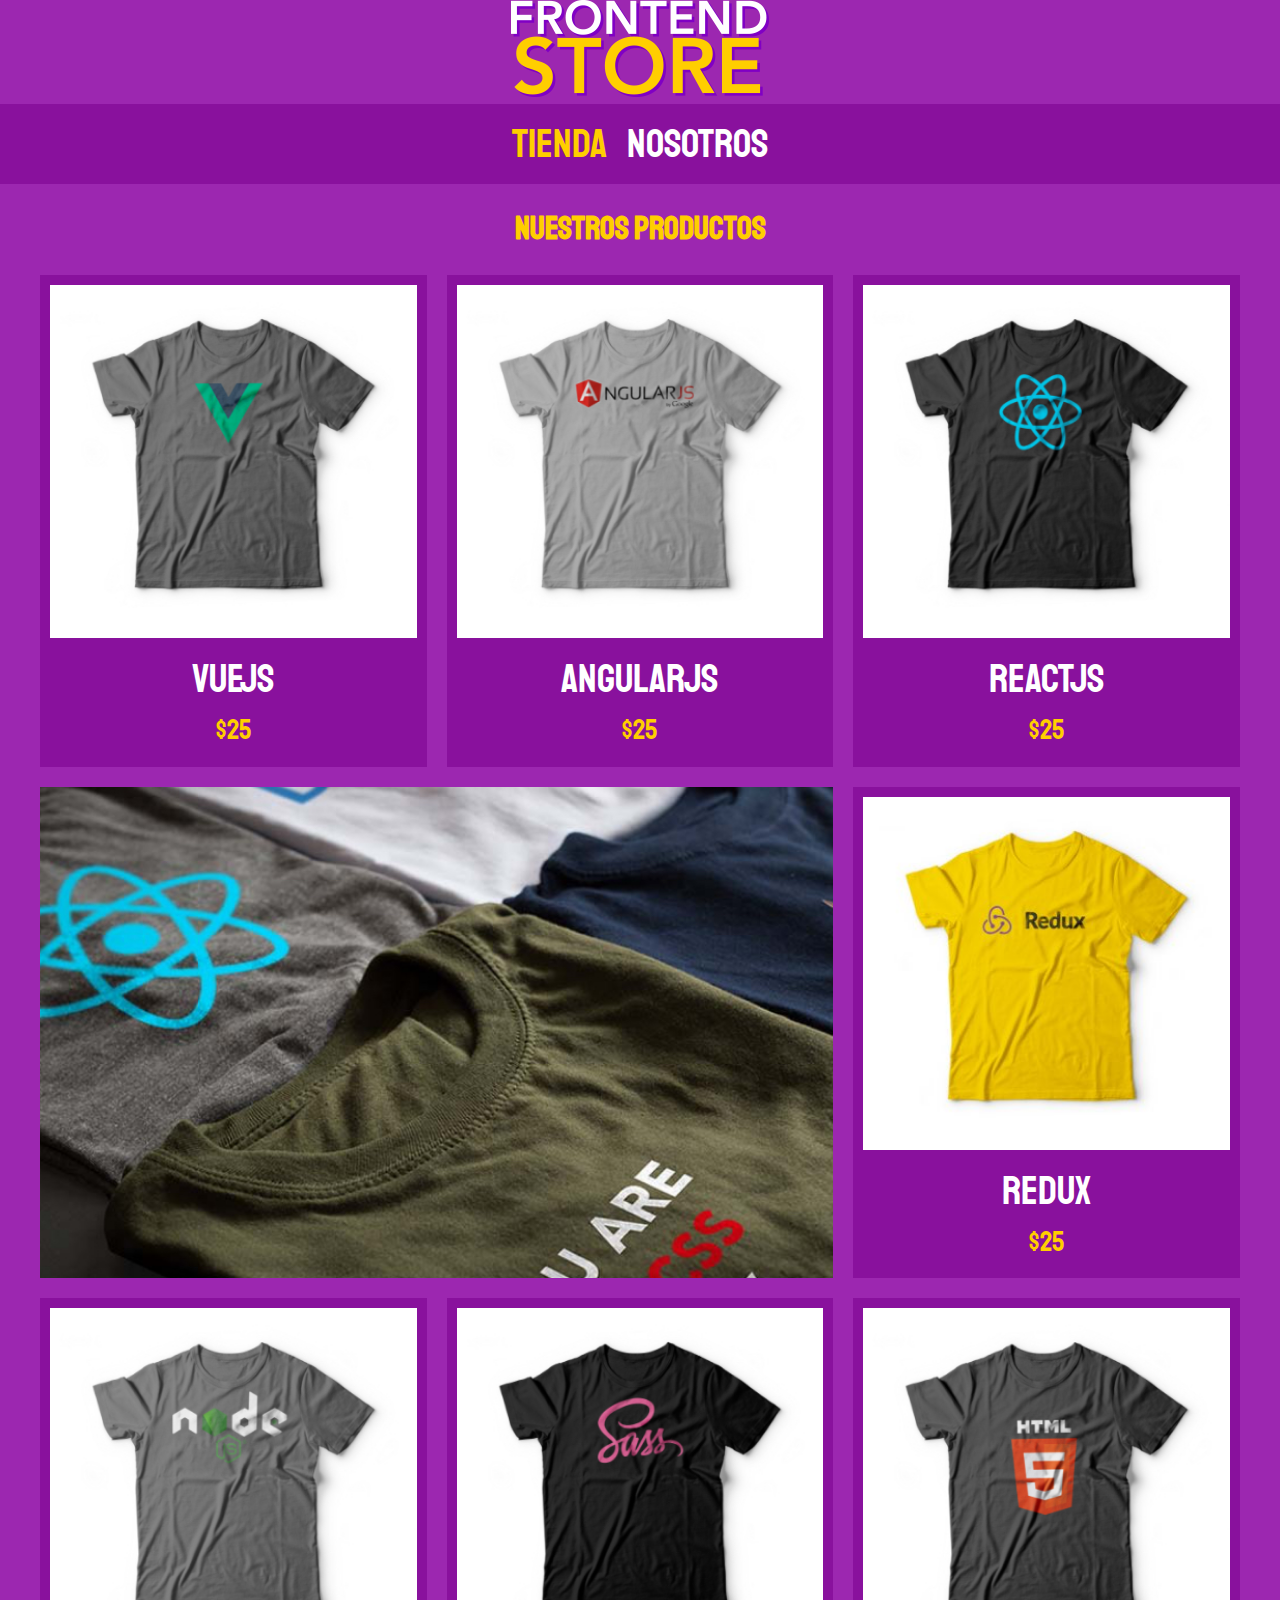
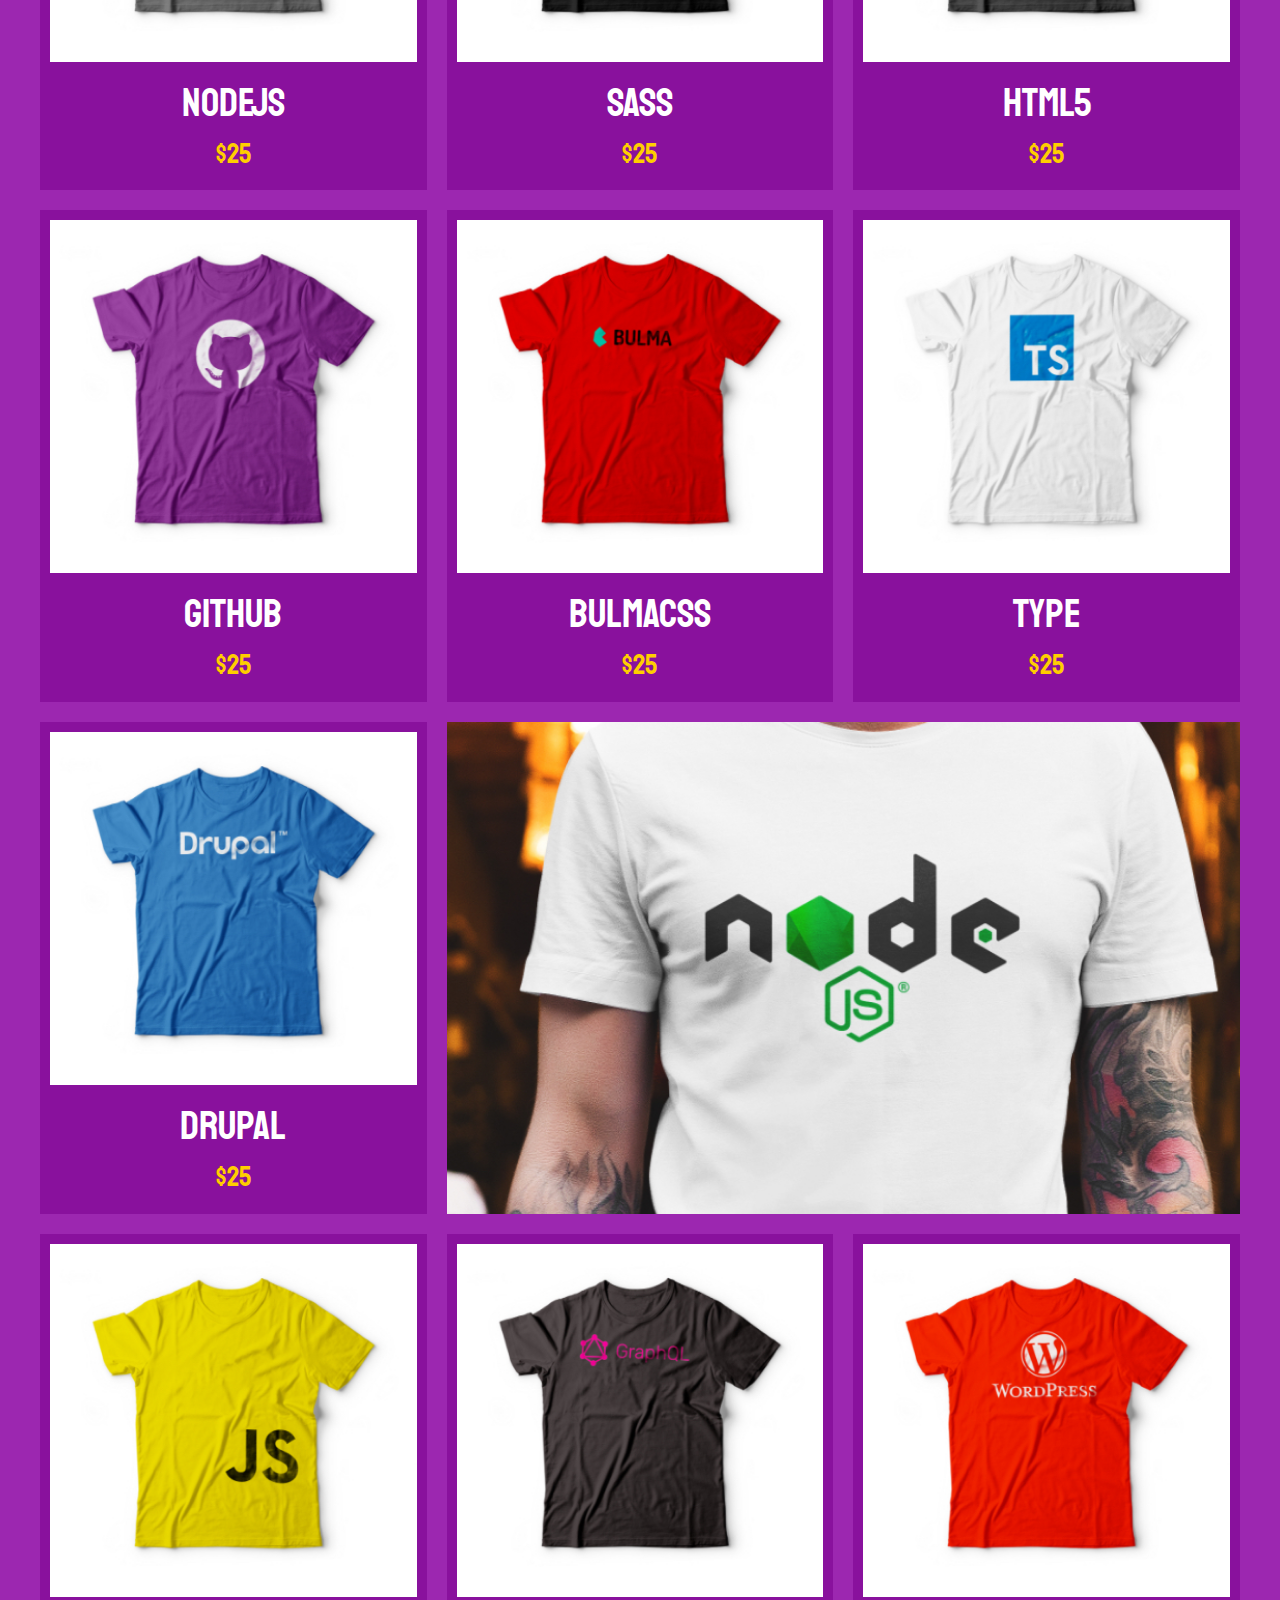
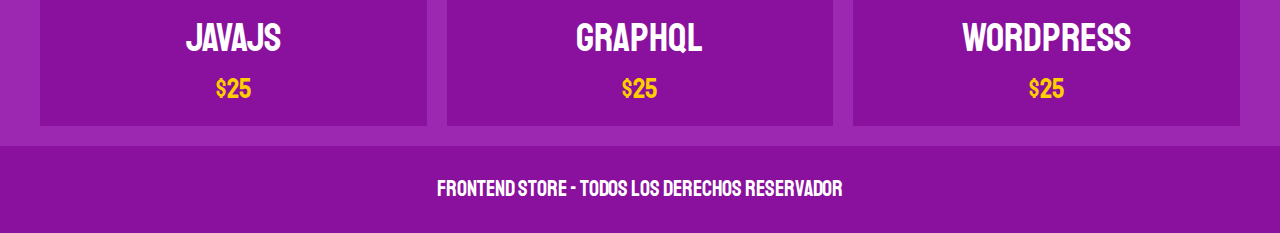
<file: index.html>
<!DOCTYPE html>
<html lang="en">

<head>
    <meta charset="UTF-8">
    <meta name="viewport" content="width=device-width, initial-scale=1.0">
    <link rel="preconnect" href="https://fonts.googleapis.com">
    <link rel="preconnect" href="https://fonts.gstatic.com" crossorigin>
    <link href="https://fonts.googleapis.com/css2?family=Staatliches&display=swap" rel="stylesheet">
    <link rel="stylesheet" href="css/styles.css">
    <link rel="stylesheet" href="css/normalize.css">
    <title>FrontEnd Store</title>
</head>

<body>
    <header class="header">
        <a href="index.html">
            <img class="header__logo" src="img/logo.png" alt="Logotipo">
        </a>
    </header>
    <nav class="navegacion">
        
        <a class="navegacion__enlace navegacion__enlace--activo" href="index.html">Tienda</a>
        <a class="navegacion__enlace" href="Nosotros.html">Nosotros</a>
    </nav>
  <main class="contenedor">
    <h1>Nuestros productos</h1>
    <div class="grid">
        <div class="productos">
            <a href="productos.html">
                <img class="producto__imagen"src="img/1.jpg" alt="imagen camisa">
                <div class="producto__informacion">
                    <p class="producto__nombre">VueJS</p>
                    <p class="producto__precio">$25</p>
                </div>
            </a>
        </div><!--.producto-->

        <div class="productos">
            <a href="productos.html">
                <img class="producto__imagen"src="img/2.jpg" alt="imagen camisa">
                <div class="producto__informacion">
                    <p class="producto__nombre">AngularJS</p>
                    <p class="producto__precio">$25</p>
                </div>
            </a>
        </div><!--.producto-->

        <div class="productos">
            <a href="productos.html">
                <img class="producto__imagen"src="img/3.jpg" alt="imagen camisa">
                <div class="producto__informacion">
                    <p class="producto__nombre">ReactJS</p>
                    <p class="producto__precio">$25</p>
                </div>
            </a>
        </div><!--.producto-->
        <div class="productos">
            <a href="productos.html">
                <img class="producto__imagen"src="img/4.jpg" alt="imagen camisa">
                <div class="producto__informacion">
                    <p class="producto__nombre">Redux</p>
                    <p class="producto__precio">$25</p>
                </div>
            </a>
        </div><!--.producto-->
        <div class="productos">
            <a href="productos.html">
                <img class="producto__imagen"src="img/5.jpg" alt="imagen camisa">
                <div class="producto__informacion">
                    <p class="producto__nombre">NodeJs</p>
                    <p class="producto__precio">$25</p>
                </div>
            </a>
        </div><!--.producto-->
        <div class="productos">
            <a href="productos.html">
                <img class="producto__imagen"src="img/6.jpg" alt="imagen camisa">
                <div class="producto__informacion">
                    <p class="producto__nombre">SASS</p>
                    <p class="producto__precio">$25</p>
                </div>
            </a>
        </div><!--.producto-->
        <div class="productos">
            <a href="productos.html">
                <img class="producto__imagen"src="img/7.jpg" alt="imagen camisa">
                <div class="producto__informacion">
                    <p class="producto__nombre">HTML5</p>
                    <p class="producto__precio">$25</p>
                </div>
            </a>
        </div><!--.producto-->
        <div class="productos">
            <a href="productos.html">
                <img class="producto__imagen"src="img/8.jpg" alt="imagen camisa">
                <div class="producto__informacion">
                    <p class="producto__nombre">Github</p>
                    <p class="producto__precio">$25</p>
                </div>
            </a>
        </div><!--.producto-->
        <div class="productos">
            <a href="productos.html">
                <img class="producto__imagen"src="img/9.jpg" alt="imagen camisa">
                <div class="producto__informacion">
                    <p class="producto__nombre">BulmaCSS</p>
                    <p class="producto__precio">$25</p>
                </div>
            </a>
        </div><!--.producto-->
        <div class="productos">
            <a href="productos.html">
                <img class="producto__imagen"src="img/10.jpg" alt="imagen camisa">
                <div class="producto__informacion">
                    <p class="producto__nombre">Type</p>
                    <p class="producto__precio">$25</p>
                </div>
            </a>
        </div><!--.producto-->
        <div class="productos">
            <a href="productos.html">
                <img class="producto__imagen"src="img/11.jpg" alt="imagen camisa">
                <div class="producto__informacion">
                    <p class="producto__nombre">Drupal</p>
                    <p class="producto__precio">$25</p>
                </div>
            </a>
        </div><!--.producto-->
        <div class="productos">
            <a href="productos.html">
                <img class="producto__imagen"src="img/12.jpg" alt="imagen camisa">
                <div class="producto__informacion">
                    <p class="producto__nombre">JavaJS</p>
                    <p class="producto__precio">$25</p>
                </div>
            </a>
        </div><!--.producto-->
        <div class="productos">
            <a href="productos.html">
                <img class="producto__imagen"src="img/13.jpg" alt="imagen camisa">
                <div class="producto__informacion">
                    <p class="producto__nombre">GraphQL</p>
                    <p class="producto__precio">$25</p>
                </div>
            </a>
        </div><!--.producto-->
        <div class="productos">
            <a href="productos.html">
                <img class="producto__imagen"src="img/14.jpg" alt="imagen camisa">
                <div class="producto__informacion">
                    <p class="producto__nombre">Wordpress</p>
                    <p class="producto__precio">$25</p>
                </div>
            </a>
        </div><!--.producto-->
        <div class=" grafico grafico--camisas"></div>
        <div class="grafico grafico--node"></div>

    </div>

  </main>


    <footer class="footer">
        <p class="footer__text">FrontEnd Store - Todos los derechos reservador</p>
    </footer>

</body>

</html>
</file>
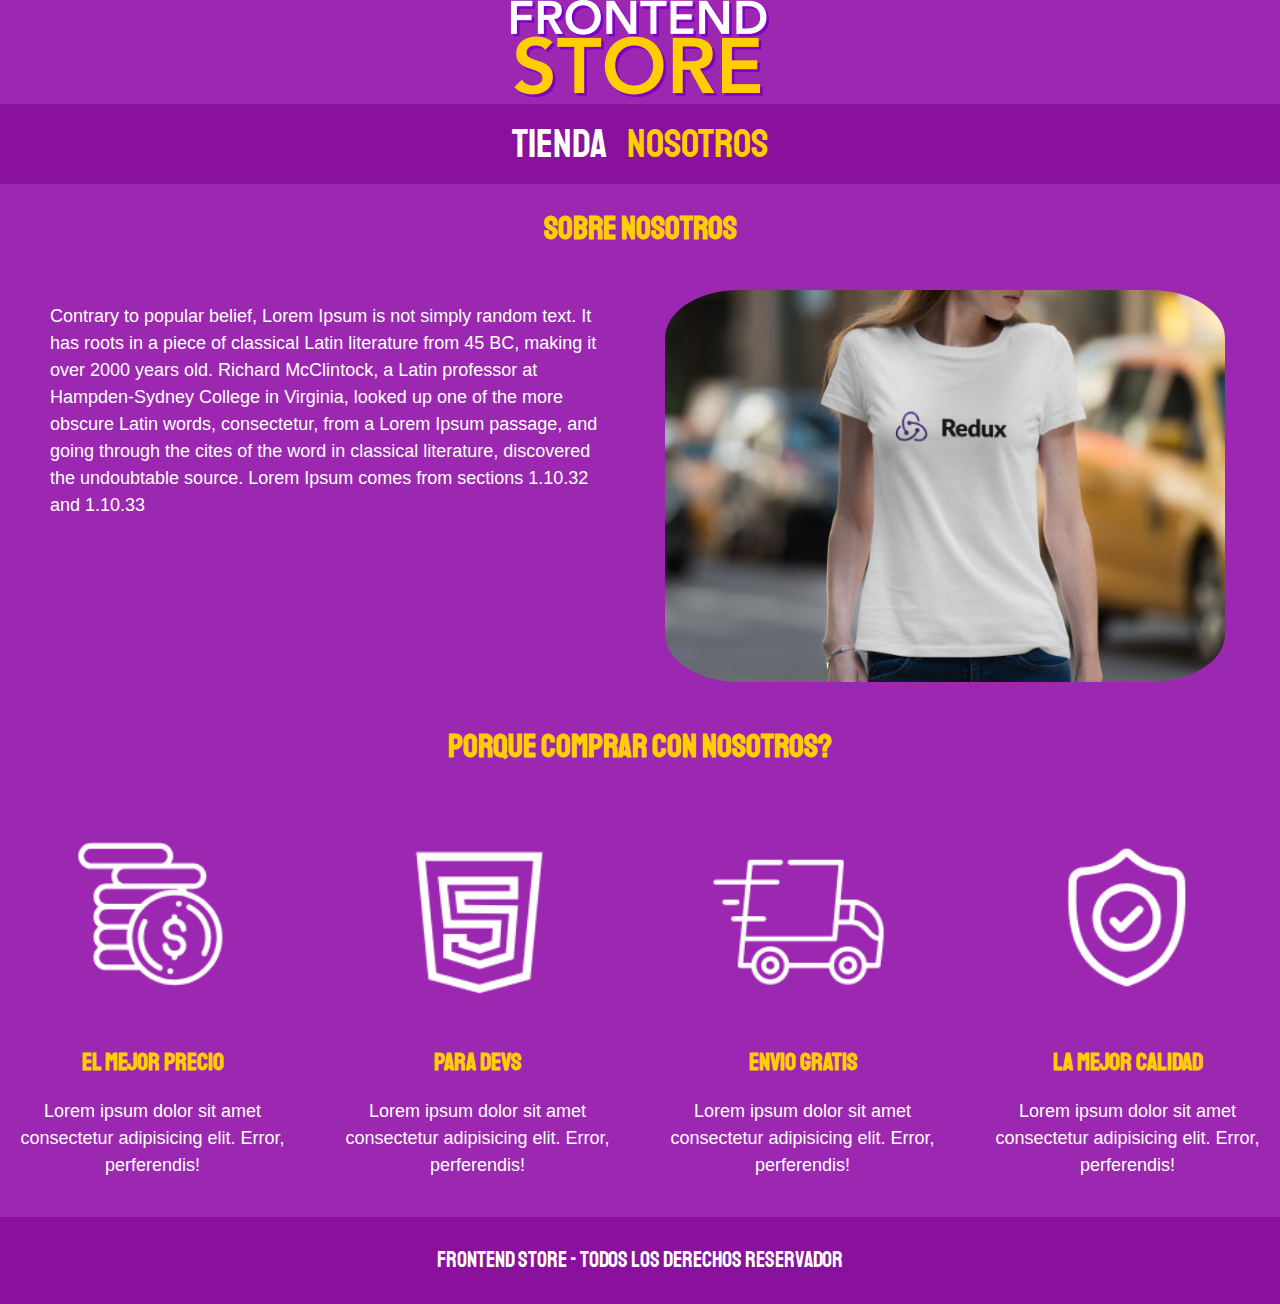
<file: Nosotros.html>
<!DOCTYPE html>
<html lang="en">

<head>
    <meta charset="UTF-8">
    <meta name="viewport" content="width=device-width, initial-scale=1.0">
    <link rel="preconnect" href="https://fonts.googleapis.com">
    <link rel="preconnect" href="https://fonts.gstatic.com" crossorigin>
    <link href="https://fonts.googleapis.com/css2?family=Staatliches&display=swap" rel="stylesheet">
    <link rel="stylesheet" href="css/styles.css">
    <link rel="stylesheet" href="css/normalize.css">
    <title>Nosotros</title>
</head>

<body>
    <header class="header">
        <a href="index.html">
            <img class="header__logo" src="img/logo.png" alt="Logotipo">
        </a>
    </header>
    <nav class="navegacion">
        <a class="navegacion__enlace " href="index.html">Tienda</a>
        <a class="navegacion__enlace navegacion__enlace--activo" href="Nosotros.html">Nosotros</a>
    </nav>
    <main class="contenedor">
        <h1> Sobre Nosotros</h1>
        <div class="nosotros">
            <div class="nosotros__contenido">
                <p> 
                    Contrary to popular belief, Lorem Ipsum is not simply random text.
                    It has roots in a piece of classical Latin literature from 45 BC, making it
                    over 2000 years old. Richard McClintock, a Latin professor at Hampden-Sydney
                    College in Virginia, looked up one of the more obscure Latin words, consectetur,
                    from a Lorem Ipsum passage, and going through the cites of the word in classical
                    literature, discovered the undoubtable source. Lorem Ipsum comes from
                    sections 1.10.32 and 1.10.33 </p>
            </div>
            <img class="nosotros__imagen" src="img/nosotros.jpg" alt="imagen nosotros">
        </div>
    </main>
    <section class="contenedor__comprar">
        <h2 class="compra__titulo">Porque comprar con nosotros?</h2>

        <div class="bloques">
            <div class="bloque">
                <img class="bloque__imagen"  src="img/icono_1.png" alt="porque comprar">
                <h3 class="bloque__titulo">El mejor Precio</h3>
                <p>Lorem ipsum dolor sit amet consectetur adipisicing elit. Error, perferendis!</p>
            </div> <!--bloque-->
            <div class="bloque">
                <img class="bloque__imagen" src="img/icono_2.png" alt="porque comprar">
                <h3 class="bloque__titulo">Para Devs</h3>
                <p>Lorem ipsum dolor sit amet consectetur adipisicing elit. Error, perferendis!</p>
            </div> <!--bloque-->
            <div class="bloque">
                <img class="bloque__imagen" src="img/icono_3.png" alt="porque comprar">
                <h3 class="bloque__titulo">Envio gratis</h3>
                <p>Lorem ipsum dolor sit amet consectetur adipisicing elit. Error, perferendis!</p>
            </div> <!--bloque-->
            <div class="bloque">
                <img class="bloque__imagen" src="img/icono_4.png" alt="porque comprar">
                <h3 class="bloque__titulo">La mejor calidad</h3>
                <p>Lorem ipsum dolor sit amet consectetur adipisicing elit. Error, perferendis!</p>
            </div> <!--bloque-->
        </div>
    </section>
    <footer class="footer">
        <p class="footer__text">FrontEnd Store - Todos los derechos reservador</p>
    </footer>

</body>

</html>
</file>
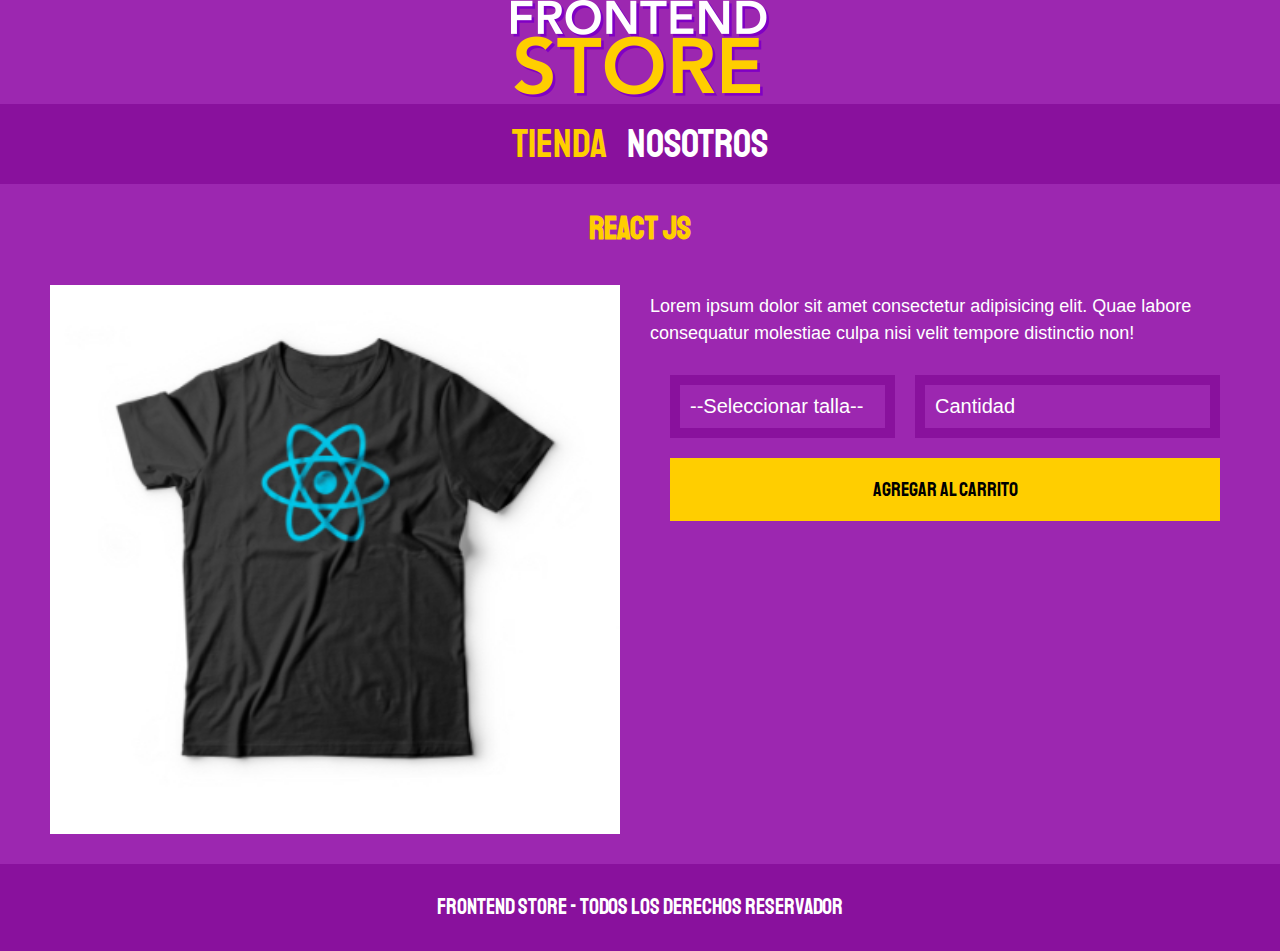
<file: productos.html>
<!DOCTYPE html>
<html lang="en">

<head>
    <meta charset="UTF-8">
    <meta name="viewport" content="width=device-width, initial-scale=1.0">
    <link rel="preconnect" href="https://fonts.googleapis.com">
    <link rel="preconnect" href="https://fonts.gstatic.com" crossorigin>
    <link href="https://fonts.googleapis.com/css2?family=Staatliches&display=swap" rel="stylesheet">
    <link rel="stylesheet" href="css/styles.css">
    <link rel="stylesheet" href="css/normalize.css">
    <title>Producto</title>
</head>

<body>
    <header class="header">
        <a href="index.html">
            <img class="header__logo" src="img/logo.png" alt="Logotipo">
        </a>
    </header>
    <nav class="navegacion">
        <a class="navegacion__enlace navegacion__enlace--activo" href="index.html">Tienda</a>
        <a class="navegacion__enlace" href="Nosotros.html">Nosotros</a>
    </nav>
    <main class="contenedor">
        <h1>React JS</h1>
        <div class="camisa">
            <img class="camisa__imagen" src="img/3.jpg" alt="imagen del producto">

            <div class="camisa__contenido">
                <p>Lorem ipsum dolor sit amet consectetur adipisicing elit. 
                    Quae labore consequatur molestiae culpa nisi
                    velit tempore distinctio non!</p>

                    <form class="formulario">
                        <select class="formulario__campo">
                            <option disabled selected>--Seleccionar talla--</option>
                            <option>Chica</option>
                            <option>Mediana</option>
                            <option>Grande</option>
                        </select>
                        <input class="formulario__campo"type="number" placeholder="Cantidad" min="1">
                        <input class="formulario__submit" type="submit" value="Agregar al carrito">
                    </form>
            </div>

        </div>

    </main>
    <footer class="footer">
        <p class="footer__text">FrontEnd Store - Todos los derechos reservador</p>
    </footer>

</body>

</html>
</file>
<file: css/styles.css>
:root {
    --primario: #9c27b0;
    --primarioOscuro: #89119D;
    --secundario: #FFCE00;
    --secundarioOscuro: rgb(233, 287, 2);
    --blanco: #FFFF;
    --negro: #000;
    --fuentePrincipal: 'Staatliches', cursive;

}

html {
    box-sizing: border-box;
    font-size: 62.5%;
}

*,
*::before,
*,
::after {
    box-sizing: inherit;
}
/**globales**/

body{
    background-color: var(--primario);
    font-size: 1.6rem;
    line-height: 1.5;
}
p{
    font-size: 1.8rem;
    font-family: Arial, Helvetica, sans-serif;
    color: var(--blanco);
}
a{
    text-decoration: none;
}
img{
    max-width: 100%;
    width: 100%;
}
.contenedor{
    max-width: 120rem;
    margin: 0 auto;
}

h1,h2,h3{
    text-align: center;
    color: var(--secundario);
    font-family: var(--fuentePrincipal);
}
h1{
    font-size: 4rem;
}
h2{
    font-size: 3.2rem;
}
h3{
    font-size: 2.4rem;
}
.header{
    display: flex;
    justify-content: center;
}
.header__logo{
   margin-top: 3rem 0;
}   
/**footer**/
.footer{
 background-color: var(--primarioOscuro);
 padding: 0.5rem 0;
 margin-top: 2rem;
  
}
.footer__text{
    font-family: var(--fuentePrincipal);
    text-align: center;
    font-size: 2.2rem;
}
/**navegacion**/
.navegacion{
 background-color: var(--primarioOscuro);
 padding: 1rem 0;
 display: flex;
justify-content: center;
 gap: 2rem;

}
.navegacion__enlace{
    font-family: var(--fuentePrincipal);
    color: var(--blanco);
    font-size: 4rem;

}

.navegacion__enlace--activo,
.navegacion__enlace:hover{
   color: var(--secundario);
}
/**grid**/
.grid{
    display: grid;
    grid-template-columns: repeat(2, 1fr);
    gap: 2rem;
}
@media (min-width: 768px) {
  .grid{
    grid-template-columns: repeat(3, 1fr);
    
  }
}



.productos{
 background-color: var(--primarioOscuro);
 padding: 1rem;

}
.producto__imagen{
 width: 100%;

}
.producto__informacion{

}
.producto__nombre{
 font-size: 4rem;

}
.producto__precio{
 font-size: 2.8rem;
 color: var(--secundario);
 

}
.producto__nombre,
.producto__precio {
    font-family: var(--fuentePrincipal);
    margin: 1rem 0;
    text-align: center;
    line-height: 1.2;
}

/**graficos*/
.grafico{
 min-width: 30rem;
 background-repeat: no-repeat;
 background-size: cover ;
 grid-column: 1 / 3;
}
.grafico--camisas{
 grid-row: 2 / 3;
 background-image: url(../img/grafico1.jpg);
}
.grafico--node{
 background-image: url(../img/grafico2.jpg);
 grid-row: 8 / 9;
}
@media (min-width: 768px) {
    .grafico--node{
        grid-row: 5 / 6;
        grid-column: 2 / 4;
       }
}
/** nosotros**/
.nosotros{
 display: grid;
 grid-template-rows:repeat(2,auto) ;


}
@media (min-width: 768px) {
    .nosotros{
        display: grid;
        grid-template-columns: repeat(2, 1fr);
        column-gap: 2rem;
    }
}

.nosotros__imagen{
 grid-row: 1/2;
 padding: 1.5rem ;
 border-radius: 15%;
 
}
@media (min-width: 768px) {
  .nosotros__imagen{
    grid-column: 2/3;
    
  }
}
@media (min-width: 768px) {
    .nosotros__contenido{
        padding-left: 5rem;
    }
}
.nosotros__contenido{
    padding: 1rem;
}

.bloques{
    display: grid;
    grid-template-columns: repeat(2, 1fr);
    gap: 2rem;
}
@media (min-width: 768px) {
    .bloques{
        display: grid;
        grid-template-columns: repeat(4, 1fr);
       
    }
}
.bloque{
    text-align: center;
}
.bloque__titulo{
    margin: 0;
}
@media (min-width: 768px) {
  .camisa{
    display: grid;
    grid-template-columns: repeat(2, 1fr);
    column-gap: 2rem ;
  }
}
.camisa__imagen{
    padding: 1rem;
}
.formulario{
 text-align: center;
 margin: 1rem;
    
}
@media (min-width: 768px) {
    .formulario{
        display: grid;
        grid-template-columns: repeat(2, 1fr);
        gap: 2rem;
        padding: 1rem;
    
    }
}

.formulario__campo{
    border: 1rem solid var(--primarioOscuro);
    background-color: transparent;
    color: var(--blanco);
    font-size: 2rem;
    font-family: Arial, Helvetica, sans-serif;
    padding: 1rem;
    appearance: none;
}
.formulario__campo::placeholder{
 color: var(--blanco);
 
}
.formulario__submit{
    background-color: var(--secundario);
    border: none;
    font-size: 2rem;
    font-family: var(--fuentePrincipal);
    padding: 2rem;
    transition: backgrount-color 5s ease;
    grid-column: 1/3;

}
.formulario__submit:hover{
    cursor: pointer;
    background-color: var(--secundarioOscuro);
}
</file>
